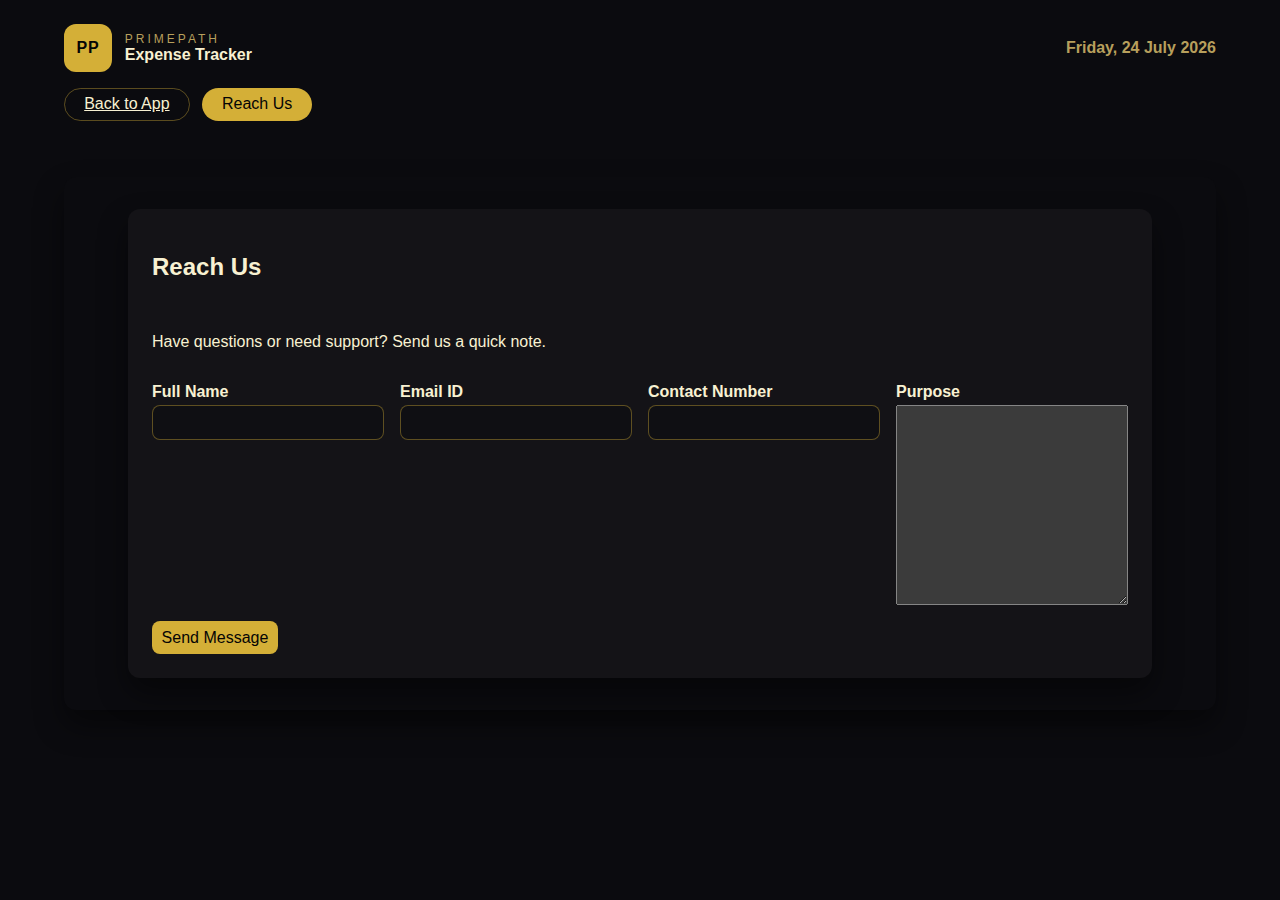
<file: contact.html>
<!DOCTYPE html>
<html lang="en">
  <head>
    <meta charset="UTF-8" />
    <meta name="viewport" content="width=device-width, initial-scale=1.0" />
    <title>Contact | Expense Tracker</title>
    <link rel="stylesheet" href="styles.css" />
  </head>
  <body>
    <header class="app-header">
      <div class="header-top">
        <div class="brand">
          <div class="brand-mark">PP</div>
          <div class="brand-copy">
            <span class="brand-label">PrimePath</span>
            <strong>Expense Tracker</strong>
          </div>
        </div>
        <div class="header-meta">
          <p class="header-date" id="currentDate"></p>
        </div>
      </div>
      <nav class="primary-nav">
        <a class="nav-item" href="index.html">Back to App</a>
        <span class="nav-item active">Reach Us</span>
      </nav>
    </header>

    <main class="app-main contact-page">
      <section class="contact-section">
        <div class="contact-card">
          <h2>Reach Us</h2>
          <p>Have questions or need support? Send us a quick note.</p>
          <form id="contactForm" class="contact-form">
            <label>
              Full Name
              <input type="text" id="contactName" required />
            </label>
            <label>
              Email ID
              <input type="email" id="contactEmail" required />
            </label>
            <label>
              Contact Number
              <input type="tel" id="contactPhone" required />
            </label>
            <label>
              Purpose
              <textarea id="contactPurpose" required></textarea>
            </label>
            <button type="submit">Send Message</button>
          </form>
        </div>
      </section>
    </main>

    <script src="contact.js"></script>
  </body>
</html>
</file>
<file: styles.css>
:root {
  color-scheme: dark;
  font-family: "Segoe UI", Arial, sans-serif;
  background-color: #050505;
  color: #f8f1d2;
  --bg-dark: #0b0b0f;
  --bg-panel: #141317;
  --text-primary: #f8f1d2;
  --text-muted: #b79f5c;
  --accent: #d4af37;
}

*,
*::before,
*::after {
  box-sizing: border-box;
}

body {
  margin: 0;
  min-height: 100vh;
  background-color: var(--bg-dark);
  color: var(--text-primary);
}

.app-header {
  background: var(--bg-dark);
  color: var(--text-primary);
  padding: 1.5rem clamp(1rem, 6vw, 4rem);
  display: flex;
  flex-direction: column;
  gap: 1rem;
}

.header-top {
  display: flex;
  justify-content: space-between;
  align-items: baseline;
  flex-wrap: wrap;
  gap: 0.5rem;
}

.brand {
  display: flex;
  align-items: center;
  gap: 0.8rem;
}

.brand-mark {
  width: 48px;
  height: 48px;
  border-radius: 12px;
  background: var(--accent);
  color: #050505;
  font-weight: 700;
  display: grid;
  place-items: center;
  letter-spacing: 0.05em;
}

.brand-copy {
  display: flex;
  flex-direction: column;
  line-height: 1.1;
}

.brand-label {
  font-size: 0.75rem;
  letter-spacing: 0.25em;
  text-transform: uppercase;
  color: var(--text-muted);
}

.header-meta {
  display: flex;
  flex-direction: column;
  align-items: flex-end;
  gap: 0.4rem;
}

.user-status {
  display: flex;
  align-items: center;
  gap: 0.6rem;
}

.text-btn {
  background: transparent;
  border: 1px solid rgba(212, 175, 55, 0.6);
  color: var(--accent);
  padding: 0.3rem 0.9rem;
}

.logout-btn {
  padding: 0.3rem 0.9rem;
  background: transparent;
  color: var(--accent);
  border: 1px solid var(--accent);
}

.logout-btn:disabled,
.text-btn:disabled {
  opacity: 0.4;
  cursor: not-allowed;
}

.header-date {
  margin: 0;
  font-weight: 600;
  color: var(--text-muted);
}

.primary-nav {
  display: flex;
  flex-wrap: wrap;
  gap: 0.75rem;
}

.nav-item {
  display: inline-flex;
  align-items: center;
  border: 1px solid rgba(212, 175, 55, 0.4);
  border-radius: 999px;
  padding: 0.4rem 1.2rem;
  background: transparent;
  color: var(--text-primary);
  cursor: pointer;
  transition: background 0.2s ease, color 0.2s ease;
}

.nav-item.active,
.nav-item:hover {
  background: var(--accent);
  color: #050505;
}

.auth-panel {
  margin: 1.5rem clamp(1rem, 6vw, 4rem);
  display: flex;
  justify-content: center;
  background: transparent;
}

.auth-card {
  background: var(--bg-panel);
  padding: 1.25rem;
  border-radius: 12px;
  box-shadow: 0 10px 30px rgba(0, 0, 0, 0.45);
  display: flex;
  flex-direction: column;
  gap: 1rem;
}

.auth-card h2 {
  margin: 0;
  text-transform: uppercase;
  letter-spacing: 0.05em;
  color: var(--text-muted);
}

.auth-note {
  color: var(--text-muted);
  margin: 0;
  display: flex;
  gap: 0.4rem;
  align-items: center;
}

.auth-helper {
  margin: 0.4rem 0 0;
  color: var(--accent);
  font-size: 0.85rem;
  text-align: center;
}

.link-btn {
  background: none;
  border: none;
  color: var(--accent);
  cursor: pointer;
  padding: 0;
  text-decoration: underline;
}

.link-btn.secondary {
  margin-top: 0.75rem;
  text-decoration: none;
  border: 1px solid var(--accent);
  padding: 0.35rem 0.8rem;
  border-radius: 999px;
}

.app-main {
  padding: 2rem clamp(1rem, 6vw, 4rem);
  display: flex;
  flex-direction: column;
  gap: 2rem;
}

.dashboard {
  display: grid;
  grid-template-columns: repeat(auto-fit, minmax(220px, 1fr));
  gap: 1rem;
}

.chart-row {
  margin-top: 1rem;
}

.card {
  background: #1d1b22;
  padding: 1.5rem;
  border-radius: 12px;
  box-shadow: 0 10px 25px rgba(0, 0, 0, 0.45);
}

.card h3 {
  margin: 0 0 0.5rem;
  font-size: 1rem;
  color: var(--text-muted);
  text-transform: uppercase;
  letter-spacing: 0.05em;
}

.card p {
  margin: 0;
  font-size: 1.5rem;
  font-weight: 600;
  color: var(--text-primary);
}

.chart-card {
  padding: 1rem;
}

.chart-card canvas {
  width: 100%;
  height: 320px;
}

.chart-header {
  display: flex;
  justify-content: space-between;
  align-items: center;
  margin-bottom: 0.5rem;
}

.card-total {
  margin-top: 1rem;
  font-size: 1.25rem;
}

section {
  background: var(--bg-panel);
  border-radius: 12px;
  padding: 1.5rem;
  box-shadow: 0 15px 30px rgba(0, 0, 0, 0.45);
}

.expense-entry,
.category-form,
.report-form {
  display: grid;
  gap: 1rem;
}

.hidden {
  display: none !important;
}

.panel.hidden {
  display: none;
}

label {
  display: flex;
  flex-direction: column;
  font-weight: 600;
  gap: 0.3rem;
}

input,
select,
button {
  font: inherit;
  padding: 0.45rem 0.6rem;
  border-radius: 8px;
  border: 1px solid rgba(212, 175, 55, 0.4);
  background: #0f0f13;
  color: var(--text-primary);
}

button {
  background: var(--accent);
  color: #050505;
  border: none;
  cursor: pointer;
  transition: opacity 0.2s ease;
}

button:hover {
  opacity: 0.85;
}

.section-header {
  display: flex;
  align-items: center;
  justify-content: space-between;
  gap: 1rem;
  flex-wrap: wrap;
}

table {
  width: 100%;
  border-collapse: collapse;
  margin-top: 1rem;
}

th,
td {
  padding: 0.75rem;
  border-bottom: 1px solid rgba(212, 175, 55, 0.2);
  text-align: left;
}

th {
  font-size: 0.85rem;
  letter-spacing: 0.05em;
  text-transform: uppercase;
  color: var(--text-muted);
}

.expense-actions {
  display: flex;
  gap: 0.5rem;
}

.expense-actions button {
  padding: 0.3rem 0.7rem;
  font-size: 0.85rem;
}

.category-list {
  list-style: none;
  padding: 0;
  margin: 1rem 0 0;
  display: flex;
  flex-wrap: wrap;
  gap: 0.5rem;
}

.category-chip {
  display: flex;
  gap: 0.3rem;
  align-items: center;
  padding: 0.4rem 0.8rem;
  background: rgba(212, 175, 55, 0.15);
  border-radius: 999px;
  flex-wrap: wrap;
}

.category-chip button {
  background: transparent;
  color: var(--accent);
  border: none;
  padding: 0;
  font-weight: 700;
  cursor: pointer;
}

.category-chip input {
  background: transparent;
  border: 1px solid rgba(212, 175, 55, 0.4);
  border-radius: 6px;
  padding: 0.2rem 0.4rem;
  color: var(--text-primary);
  min-width: 140px;
}

.contact-section {
  padding: 2rem clamp(1rem, 6vw, 4rem);
  background: var(--bg-dark);
}

.contact-card {
  background: var(--bg-panel);
  border-radius: 12px;
  padding: 1.5rem;
  box-shadow: 0 15px 30px rgba(0, 0, 0, 0.45);
  display: flex;
  flex-direction: column;
  gap: 1rem;
}

.contact-form {
  display: grid;
  gap: 1rem;
  grid-template-columns: repeat(auto-fit, minmax(220px, 1fr));
}

.contact-form textarea {
  min-height: 200px;
  resize: vertical;
}

.contact-form button {
  grid-column: 1 / -1;
  justify-self: flex-start;
}

.dashboard-section {
  display: flex;
  flex-direction: column;
  gap: 1rem;
}

.panel {
  display: flex;
  flex-direction: column;
  gap: 1.5rem;
}

.panel.disabled,
.dashboard-section.disabled {
  opacity: 0.4;
  pointer-events: none;
  filter: blur(1px);
}

.category-form,
.report-form,
.expense-entry {
  grid-template-columns: repeat(auto-fit, minmax(220px, 1fr));
}

@media (max-width: 640px) {
  .primary-nav {
    flex-direction: column;
  }

  .header-meta {
    align-items: flex-start;
  }

  .user-status {
    flex-wrap: wrap;
    justify-content: flex-start;
  }

  .app-main {
    padding: 1rem;
  }

  .dashboard {
    grid-template-columns: 1fr;
  }

  .expense-entry,
  .category-form,
  .report-form {
    grid-template-columns: 1fr;
  }

  table {
    display: block;
    overflow-x: auto;
  }
}

.modal {
  position: fixed;
  inset: 0;
  display: grid;
  place-items: center;
  z-index: 10;
}

.modal.hidden {
  display: none;
}

.modal-overlay {
  position: absolute;
  inset: 0;
  background: rgba(0, 0, 0, 0.6);
}

.modal-content {
  position: relative;
  background: var(--bg-panel);
  padding: 1.5rem;
  border-radius: 12px;
  min-width: min(90vw, 420px);
  box-shadow: 0 20px 50px rgba(0, 0, 0, 0.6);
  z-index: 1;
  display: flex;
  flex-direction: column;
  gap: 1rem;
}

.modal-close {
  position: absolute;
  top: 0.5rem;
  right: 0.5rem;
  background: transparent;
  border: none;
  color: var(--accent);
  font-size: 1.5rem;
  cursor: pointer;
}
</file>
